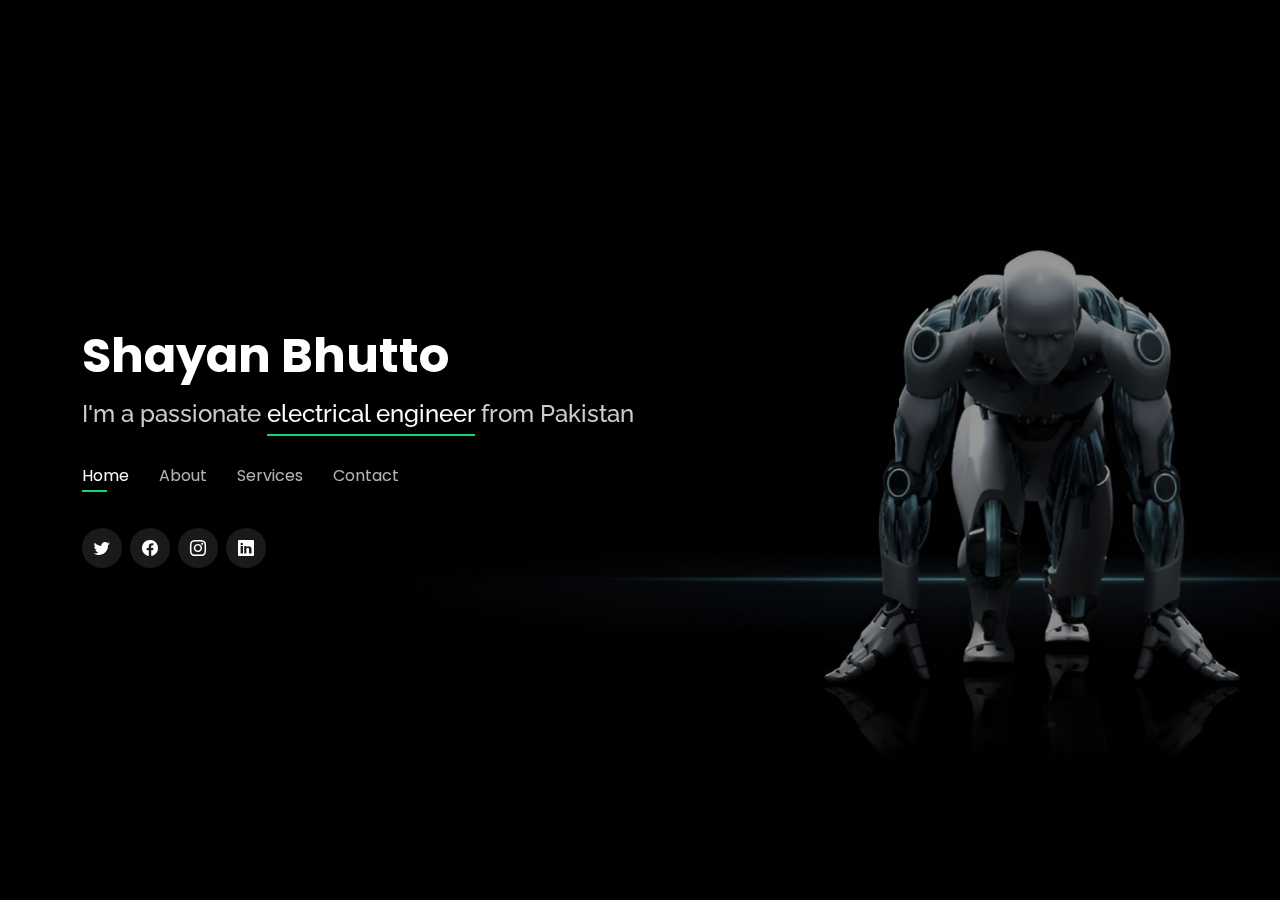
<file: index.html>
<!DOCTYPE html>
<html lang="en">

<head>
  <meta charset="utf-8">
  <meta content="width=device-width, initial-scale=1.0" name="viewport">

  <title>Shayan Bhutto</title>
  <meta content="" name="description">
  <meta content="" name="keywords">

  <!-- Favicons -->
  <link href="assets/img/logo.png" rel="icon">
  <link href="assets/img/logo.png" rel="apple-touch-icon">

  <!-- Google Fonts -->
  <link
    href="https://fonts.googleapis.com/css?family=Open+Sans:300,300i,400,400i,600,600i,700,700i|Raleway:300,300i,400,400i,500,500i,600,600i,700,700i|Poppins:300,300i,400,400i,500,500i,600,600i,700,700i"
    rel="stylesheet">

  <!-- Vendor CSS Files -->
  <link href="assets/vendor/bootstrap/css/bootstrap.min.css" rel="stylesheet">
  <link href="assets/vendor/bootstrap-icons/bootstrap-icons.css" rel="stylesheet">
  <link href="assets/vendor/boxicons/css/boxicons.min.css" rel="stylesheet">
  <link href="assets/vendor/glightbox/css/glightbox.min.css" rel="stylesheet">
  <link href="assets/vendor/remixicon/remixicon.css" rel="stylesheet">
  <link href="assets/vendor/swiper/swiper-bundle.min.css" rel="stylesheet">

  <!-- Template Main CSS File -->
  <link href="assets/css/style.css" rel="stylesheet">

  <!-- =======================================================
  * Template Name: Personal
  * Updated: Aug 30 2023 with Bootstrap v5.3.1
  * Template URL: https://bootstrapmade.com/personal-free-resume-bootstrap-template/
  * Author: BootstrapMade.com
  * License: https://bootstrapmade.com/license/
  ======================================================== -->
</head>

<body>

  <!-- ======= Header ======= -->
  <header id="header">
    <div class="container">

      <h1><a href="index.html">Shayan Bhutto</a></h1>
      <!-- Uncomment below if you prefer to use an image logo -->
      <!-- <a href="index.html" class="mr-auto"><img src="assets/img/logo.png" alt="" class="img-fluid"></a> -->
      <h2>I'm a passionate <span>electrical engineer</span> from Pakistan</h2>

      <nav id="navbar" class="navbar">
        <ul>
          <li><a class="nav-link active" href="#header">Home</a></li>
          <li><a class="nav-link" href="#about">About</a></li>
          <!--<li><a class="nav-link" href="#resume">Resume</a></li>-->
          <li><a class="nav-link" href="#services">Services</a></li>
          <!-- <li><a class="nav-link" href="#portfolio">Portfolio</a></li> -->
          <li><a class="nav-link" href="#contact">Contact</a></li>
        </ul>
        <i class="bi bi-list mobile-nav-toggle"></i>
      </nav><!-- .navbar -->

      <div class="social-links">
        <a href="https://twitter.com/Xarotin/" class="twitter"><i class="bi bi-twitter"></i></a>
        <a href="https://facebook.com/actualshayan/" class="facebook"><i class="bi bi-facebook"></i></a>
        <a href="https://instagram.com/Xarotin/" class="instagram"><i class="bi bi-instagram"></i></a>
        <a href="https://www.linkedin.com/in/muhammad-shayan-55972028a/" class="linkedin"><i
            class="bi bi-linkedin"></i></a>
      </div>

    </div>
  </header><!-- End Header -->

  <!-- ======= About Section ======= -->
  <section id="about" class="about">

    <!-- ======= About Me ======= -->
    <div class="about-me container">

      <div class="section-title">
        <h2>About</h2>
        <p>Learn more about me</p>
      </div>

      <div class="row">
        <div class="col-lg-4" data-aos="fade-right">
          <img src="assets/img/me2.jpeg" class="img-fluid" alt="">
        </div>
        <div class="col-lg-8 pt-4 pt-lg-0 content" data-aos="fade-left">
          <h3>Electrical Engineer &amp; Programming Enthusiast</h3>
          <p class="fst-italic">
            I'm a versatile professional who embodies two distinct personas – an Electrical Engineer and a Programming Enthusiast.
            This dual identity exemplifies my knack for analytical thinking and problem-solving as an engineer, coupled with my adeptness 
            at handling complex programming tasks and concepts. My journey as an Electrical Engineer showcases my logical prowess, while my passion 
            for programming signifies my ability to tackle intricate challenges with a unique blend of creativity and technical skill. These two
            facets combine to define my dynamic approach to problem-solving.
            </p>
          <div class="row">
            <div class="col-lg-6">
              <ul>
                <li><i class="bi bi-chevron-right"></i> <strong>Birth Name :</strong> <span>Muhammad Shayan</span>
                </li>
                <li><i class="bi bi-chevron-right"></i> <strong>Birthday:</strong> <span>19 February 2004 (XIX)</span>
                </li>
                <li><i class="bi bi-chevron-right"></i> <strong>Website:</strong> <span>shayanbhutto.me</span></li>
                <li><i class="bi bi-chevron-right"></i> <strong>Origin:</strong> <span>Pakistan</span></li>
                <li><i class="bi bi-chevron-right"></i> <strong>City:</strong> <span>Sukkur</span></li>
              </ul>
            </div>
            <div class="col-lg-6">
              <ul>
                <li><i class="bi bi-chevron-right"></i> <strong>Degree:</strong> <span>BE - Electrical (2025)</span>
                </li>
                <li><i class="bi bi-chevron-right"></i> <strong>Specialization:</strong> <span>Electronics</span></li>
                <li><i class="bi bi-chevron-right"></i> <strong>Email:</strong> <span>actualshayan@gmail.com</span></li>
                <li><i class="bi bi-chevron-right"></i> <strong>Freelance:</strong> <span>Available</span></li>
              </ul>
            </div>
          </div>
          <p>
            My story began on February 19, 2004, a date that marked the beginning of my life's adventure. Now, at the
            age of 19, I embrace each day with enthusiasm and curiosity. I proudly call Sukkur, Pakistan, my hometown, a
            place where tradition and modernity coexist harmoniously. As I pursue my Bachelor's in Electrical
            Engineering, set to graduate in 2025, and make myself available for freelance opportunities, I am eager to
            continue my journey of growth and self-expression.
          </p>
        </div>
      </div>

    </div><!-- End About Me -->

    <!-- ======= Counts ======= -->
    <div class="counts container">

      <div class="row">

        <div class="col-lg-3 col-md-6">
          <div class="count-box">
            <i class="bi bi-emoji-smile"></i>
            <span data-purecounter-start="0" data-purecounter-end="5" data-purecounter-duration="1"
              class="purecounter"></span>
            <p>Happy Clients</p>
          </div>
        </div>

        <div class="col-lg-3 col-md-6 mt-5 mt-md-0">
          <div class="count-box">
            <i class="bi bi-journal-richtext"></i>
            <span data-purecounter-start="0" data-purecounter-end="5" data-purecounter-duration="1"
              class="purecounter"></span>
            <p>Projects</p>
          </div>
        </div>

        <div class="col-lg-3 col-md-6 mt-5 mt-lg-0">
          <div class="count-box">
            <i class="bi bi-headset"></i>
            <span data-purecounter-start="0" data-purecounter-end="8" data-purecounter-duration="1"
              class="purecounter"></span>
            <p>Hours Of Support</p>
          </div>
        </div>

        

      </div>

    </div><!-- End Counts -->

    <!-- ======= Skills  ======= -->
    <div class="skills container">

      <div class="section-title">
        <h2>Skills</h2>
      </div>

      <div class="row skills-content">

        <div class="col-lg-6">

          <div class="progress">
            <span class="skill">Multisim <i class="val">80%</i></span>
            <div class="progress-bar-wrap">
              <div class="progress-bar" role="progressbar" aria-valuenow="80" aria-valuemin="0" aria-valuemax="100">
              </div>
            </div>
          </div>

          <div class="progress">
            <span class="skill">Python <i class="val">70%</i></span>
            <div class="progress-bar-wrap">
              <div class="progress-bar" role="progressbar" aria-valuenow="70" aria-valuemin="0" aria-valuemax="100">
              </div>
            </div>
          </div>

          <div class="progress">
            <span class="skill">Java <i class="val">65%</i></span>
            <div class="progress-bar-wrap">
              <div class="progress-bar" role="progressbar" aria-valuenow="65" aria-valuemin="0" aria-valuemax="100">
              </div>
            </div>
          </div>

        </div>

        <div class="col-lg-6">

          <div class="progress">
            <span class="skill">Photoshop <i class="val">80%</i></span>
            <div class="progress-bar-wrap">
              <div class="progress-bar" role="progressbar" aria-valuenow="80" aria-valuemin="0" aria-valuemax="100">
              </div>
            </div>
          </div>

          <div class="progress">
            <span class="skill">Embedded Systems<i class="val">90%</i></span>
            <div class="progress-bar-wrap">
              <div class="progress-bar" role="progressbar" aria-valuenow="90" aria-valuemin="0" aria-valuemax="100">
              </div>
            </div>
          </div>

          <div class="progress">
            <span class="skill">MATLAB <i class="val">55%</i></span>
            <div class="progress-bar-wrap">
              <div class="progress-bar" role="progressbar" aria-valuenow="55" aria-valuemin="0" aria-valuemax="100">
              </div>
            </div>
          </div>

        </div>

      </div>

    </div><!-- End Skills -->

    <!-- ======= Interests ======= -->
    <div class="interests container">

      <div class="section-title">
        <h2>Interests</h2>
      </div>
      
      <div class="row">
        <div class="col-lg-3 col-md-4">
          <div class="icon-box">
            <i class="ri-base-station-line" style="color: #ffbb2c;"></i>
            <h3>Technology</h3>
          </div>
        </div>
        <div class="col-lg-3 col-md-4 mt-4 mt-md-0">
          <div class="icon-box">
            <i class="ri-bar-chart-box-line" style="color: #5578ff;"></i>
            <h3>Programming</h3>
          </div>
        </div>
        <div class="col-lg-3 col-md-4 mt-4 mt-md-0">
          <div class="icon-box">
            <i class="ri-calendar-todo-line" style="color: #e80368;"></i>
            <h3>Song-writing</h3>
          </div>
        </div>
        <div class="col-lg-3 col-md-4 mt-4 mt-lg-0">
          <div class="icon-box">
            <i class="ri-paint-brush-line" style="color: #e361ff;"></i>
            <h3>Photoshop</h3>
          </div>
        </div>
        <div class="col-lg-3 col-md-4 mt-4">
          <div class="icon-box">
            <i class="ri-database-2-line" style="color: #47aeff;"></i>
            <h3>Reverse Engineering</h3>
          </div>
        </div>
        <div class="col-lg-3 col-md-4 mt-4">
          <div class="icon-box">
            <i class="ri-gradienter-line" style="color: #ffa76e;"></i>
            <h3>Freelancing</h3>
          </div>
        </div>
        <div class="col-lg-3 col-md-4 mt-4">
          <div class="icon-box">
            <i class="ri-file-list-3-line" style="color: #11dbcf;"></i>
            <h3>Writing</h3>
          </div>
        </div>
        <div class="col-lg-3 col-md-4 mt-4">
          <div class="icon-box">
            <i class="ri-price-tag-2-line" style="color: #4233ff;"></i>
            <h3>Fashion</h3>
          </div>
        </div>
        <!-- <div class="col-lg-3 col-md-4 mt-4">
          <div class="icon-box">
            <i class="ri-anchor-line" style="color: #b2904f;"></i>
            <h3>Dirada Pack</h3>
          </div>
        </div>
        <div class="col-lg-3 col-md-4 mt-4">
          <div class="icon-box">
            <i class="ri-disc-line" style="color: #b20969;"></i>
            <h3>Moton Ideal</h3>
          </div>
        </div>
        <div class="col-lg-3 col-md-4 mt-4">
          <div class="icon-box">
            <i class="ri-store-line" style="color: #ff5828;"></i>
            <h3>Verdo Park</h3>
          </div>
        </div>
        <div class="col-lg-3 col-md-4 mt-4">
          <div class="icon-box">
            <i class="ri-fingerprint-line" style="color: #29cc61;"></i>
            <h3>Flavor Nivelanda</h3>
          </div>
        </div>
      </div> -->

    </div><!-- End Interests -->

    <!-- ======= Testimonials ======= -->
    <!-- <div class="testimonials container">

      <div class="section-title">
        <h2>Testimonials</h2>
      </div> -->

      <!-- <div class="testimonials-slider swiper" data-aos="fade-up" data-aos-delay="100">
        <div class="swiper-wrapper">

          <div class="swiper-slide">
            <div class="testimonial-item">
              <p>
                <i class="bx bxs-quote-alt-left quote-icon-left"></i>
                Proin iaculis purus consequat sem cure digni ssim donec porttitora entum suscipit rhoncus. Accusantium
                quam, ultricies eget id, aliquam eget nibh et. Maecen aliquam, risus at semper.
                <i class="bx bxs-quote-alt-right quote-icon-right"></i>
              </p>
              <img src="assets/img/testimonials/testimonials-1.jpg" class="testimonial-img" alt="">
              <h3>Saul Goodman</h3>
              <h4>Ceo &amp; Founder</h4>
            </div>
          </div>
          End testimonial item -->

          <!-- <div class="swiper-slide">
            <div class="testimonial-item">
              <p>
                <i class="bx bxs-quote-alt-left quote-icon-left"></i>
                Export tempor illum tamen malis malis eram quae irure esse labore quem cillum quid cillum eram malis
                quorum velit fore eram velit sunt aliqua noster fugiat irure amet legam anim culpa.
                <i class="bx bxs-quote-alt-right quote-icon-right"></i>
              </p>
              <img src="assets/img/testimonials/testimonials-2.jpg" class="testimonial-img" alt="">
              <h3>Sara Wilsson</h3>
              <h4>Designer</h4>
            </div>
          </div> -->
          <!-- End testimonial item -->

          <!-- <div class="swiper-slide">
            <div class="testimonial-item">
              <p>
                <i class="bx bxs-quote-alt-left quote-icon-left"></i>
                Enim nisi quem export duis labore cillum quae magna enim sint quorum nulla quem veniam duis minim tempor
                labore quem eram duis noster aute amet eram fore quis sint minim.
                <i class="bx bxs-quote-alt-right quote-icon-right"></i>
              </p>
              <img src="assets/img/testimonials/testimonials-3.jpg" class="testimonial-img" alt="">
              <h3>Jena Karlis</h3>
              <h4>Store Owner</h4>
            </div>
          </div> -->
          <!-- End testimonial item -->

          <!-- <div class="swiper-slide">
            <div class="testimonial-item">
              <p>
                <i class="bx bxs-quote-alt-left quote-icon-left"></i>
                Fugiat enim eram quae cillum dolore dolor amet nulla culpa multos export minim fugiat minim velit minim
                dolor enim duis veniam ipsum anim magna sunt elit fore quem dolore labore illum veniam.
                <i class="bx bxs-quote-alt-right quote-icon-right"></i>
              </p>
              <img src="assets/img/testimonials/testimonials-4.jpg" class="testimonial-img" alt="">
              <h3>Matt Brandon</h3>
              <h4>Freelancer</h4>
            </div>
          </div> -->
          <!-- End testimonial item -->

          <!-- <div class="swiper-slide">
            <div class="testimonial-item">
              <p>
                <i class="bx bxs-quote-alt-left quote-icon-left"></i>
                Quis quorum aliqua sint quem legam fore sunt eram irure aliqua veniam tempor noster veniam enim culpa
                labore duis sunt culpa nulla illum cillum fugiat legam esse veniam culpa fore nisi cillum quid.
                <i class="bx bxs-quote-alt-right quote-icon-right"></i>
              </p>
              <img src="assets/img/testimonials/testimonials-5.jpg" class="testimonial-img" alt="">
              <h3>John Larson</h3>
              <h4>Entrepreneur</h4>
            </div>
          </div> -->
          <!-- End testimonial item -->
<!-- 
        </div>
        <div class="swiper-pagination"></div>
      </div>

      <div class="owl-carousel testimonials-carousel">

      </div>

    </div>End Testimonials  -->

  </section><!-- End About Section -->

  <!-- ======= Resume Section ======= -->
  <section id="resume" class="resume">
    <div class="container">

      <div class="section-title">
        <h2>Resume</h2>
        <p>Check My Resume</p>
      </div>

      <div class="row">
        <div class="col-lg-6">
          <h3 class="resume-title">Summary</h3>
          <div class="resume-item pb-0">
            <h4>Muhammad Shayan</h4>
            <p><em>As a motivated third-year Electrical Engineering student with a focus on electronics, 
              I bring a passion for innovative solutions and a strong foundation in theoretical concepts. 
              Eager to apply classroom knowledge to real-world challenges, I am developing skills in Embedded 
              Systems and Programming. Committed to contributing fresh perspectives and dedication to excellence 
              as I grow in the field.</em>
            </p>
            <p>
            <ul>
              <li>H109 NP, Sukkur, Sindh</li>
              <li>+92 349 2628909</li>
              <li>actualshayan@gmail.com</li>
            </ul>
            </p>
          </div>

          <h3 class="resume-title">Education</h3>
          <!-- <div class="resume-item">
            <h4>Master of Fine Arts &amp; Graphic Design</h4>
            <h5>2015 - 2016</h5>
            <p><em>Rochester Institute of Technology, Rochester, NY</em></p>
            <p>Qui deserunt veniam. Et sed aliquam labore tempore sed quisquam iusto autem sit. Ea vero voluptatum qui
              ut dignissimos deleniti nerada porti sand markend</p>
          </div> -->
          <div class="resume-item">
            <h4>Bachelor of Electrical Engineering</h4>
            <h5>2021 - 2025</h5>
            <p><em>Sukkur Institute of Business Administration</em></p>
            <p>Currently pursuing a Bachelor's degree in Electrical Engineering at the Institute of Business Administration, Sukkur. 
              Expected to graduate in 2025. Actively engaging in coursework with a focus on electronics, developing a strong theoretical
               foundation and practical skills. Eager to contribute to the field through innovative solutions and a commitment to 
               excellence.
            </p>
          </div>
        </div>
        <div class="col-lg-6">
          <h3 class="resume-title">Professional Experience</h3>
          <div class="resume-item">
            <h4>Senior graphic design specialist</h4>
            <h5>2019 - Present</h5>
            <p><em>Experion, New York, NY </em></p>
            <p>
            <ul>
              <li>Lead in the design, development, and implementation of the graphic, layout, and production
                communication materials</li>
              <li>Delegate tasks to the 7 members of the design team and provide counsel on all aspects of the project.
              </li>
              <li>Supervise the assessment of all graphic materials in order to ensure quality and accuracy of the
                design</li>
              <li>Oversee the efficient use of production project budgets ranging from $2,000 - $25,000</li>
            </ul>
            </p>
          </div>
          <div class="resume-item">
            <h4>Graphic design specialist</h4>
            <h5>2017 - 2018</h5>
            <p><em>Stepping Stone Advertising, New York, NY</em></p>
            <p>
            <ul>
              <li>Developed numerous marketing programs (logos, brochures,infographics, presentations, and
                advertisements).</li>
              <li>Managed up to 5 projects or tasks at a given time while under pressure</li>
              <li>Recommended and consulted with clients on the most appropriate graphic design</li>
              <li>Created 4+ design presentations and proposals a month for clients and account managers</li>
            </ul>
            </p>
          </div>
        </div>
      </div>

    </div>
  </section><!-- End Resume Section -->

  <!-- ======= Services Section ======= -->
  <section id="services" class="services">
    <div class="container">

      <div class="section-title">
        <h2>Services</h2>
        <p>My Services</p>
      </div>

      <div class="row">
        <div class="col-lg-4 col-md-6 d-flex align-items-stretch">
          <div class="icon-box">
            <div class="icon"><i class="bx bxl-dribbble"></i></div>
            <h4><a>Circuit Simulation</a></h4>
            <p>We tackle complex projects with precision, delivering tailored solutions for your electronics and digital
              system needs</p>
          </div>
        </div>

        <div class="col-lg-4 col-md-6 d-flex align-items-stretch mt-4 mt-md-0">
          <div class="icon-box">
            <div class="icon"><i class="bx bx-file"></i></div>
            <h4><a>Wordsmith Services</a></h4>
            <p>Transforming ideas into eloquent prose that leaves a lasting impression</p>
          </div>
        </div>

        <div class="col-lg-4 col-md-6 d-flex align-items-stretch mt-4 mt-lg-0">
          <div class="icon-box">
            <div class="icon"><i class="bx bx-tachometer"></i></div>
            <h4><a>Professional Image Editing Services</a></h4>
            <p>Enhance product listings and visuals with expert photo editing solutions</p>
          </div>
        </div>

        <div class="col-lg-4 col-md-6 d-flex align-items-stretch mt-4">
          <div class="icon-box">
            <div class="icon"><i class="bx bx-world"></i></div>
            <h4><a>Programming Expertise</a></h4>
            <p>Proficient in Python, Java, and MATLAB for versatile software solutions</p>
          </div>
        </div>

        <!-- <div class="col-lg-4 col-md-6 d-flex align-items-stretch mt-4">
          <div class="icon-box">
            <div class="icon"><i class="bx bx-slideshow"></i></div>
            <h4><a href="">Dele cardo</a></h4>
            <p>Quis consequatur saepe eligendi voluptatem consequatur dolor consequuntur</p>
          </div>
        </div>

        <div class="col-lg-4 col-md-6 d-flex align-items-stretch mt-4">
          <div class="icon-box">
            <div class="icon"><i class="bx bx-arch"></i></div>
            <h4><a href="">Divera don</a></h4>
            <p>Modi nostrum vel laborum. Porro fugit error sit minus sapiente sit aspernatur</p>
          </div>
        </div> -->

      </div>

    </div>
  </section><!-- End Services Section -->

  <!-- ======= Portfolio Section ======= -->
  <!-- <section id="portfolio" class="portfolio">
    <div class="container">

      <div class="section-title">
        <h2>Portfolio</h2>
        <p>My Works</p>
      </div>

      <div class="row">
        <div class="col-lg-12 d-flex justify-content-center">
          <ul id="portfolio-flters">
            <li data-filter="*" class="filter-active">All</li>
            <li data-filter=".filter-app">App</li>
            <li data-filter=".filter-card">Card</li>
            <li data-filter=".filter-web">Web</li>
          </ul>
        </div>
      </div>

      <div class="row portfolio-container">

        <div class="col-lg-4 col-md-6 portfolio-item filter-app">
          <div class="portfolio-wrap">
            <img src="assets/img/portfolio/portfolio-1.jpg" class="img-fluid" alt="">
            <div class="portfolio-info">
              <h4>App 1</h4>
              <p>App</p>
              <div class="portfolio-links">
                <a href="assets/img/portfolio/portfolio-1.jpg" data-gallery="portfolioGallery"
                  class="portfolio-lightbox" title="App 1"><i class="bx bx-plus"></i></a>
                <a href="portfolio-details.html" data-gallery="portfolioDetailsGallery" data-glightbox="type: external"
                  class="portfolio-details-lightbox" title="Portfolio Details"><i class="bx bx-link"></i></a>
              </div>
            </div>
          </div>
        </div>

        <div class="col-lg-4 col-md-6 portfolio-item filter-web">
          <div class="portfolio-wrap">
            <img src="assets/img/portfolio/portfolio-2.jpg" class="img-fluid" alt="">
            <div class="portfolio-info">
              <h4>Web 3</h4>
              <p>Web</p>
              <div class="portfolio-links">
                <a href="assets/img/portfolio/portfolio-2.jpg" data-gallery="portfolioGallery"
                  class="portfolio-lightbox" title="Web 3"><i class="bx bx-plus"></i></a>
                <a href="portfolio-details.html" data-gallery="portfolioDetailsGallery" data-glightbox="type: external"
                  class="portfolio-details-lightbox" title="Portfolio Details"><i class="bx bx-link"></i></a>
              </div>
            </div>
          </div>
        </div>

        <div class="col-lg-4 col-md-6 portfolio-item filter-app">
          <div class="portfolio-wrap">
            <img src="assets/img/portfolio/portfolio-3.jpg" class="img-fluid" alt="">
            <div class="portfolio-info">
              <h4>App 2</h4>
              <p>App</p>
              <div class="portfolio-links">
                <a href="assets/img/portfolio/portfolio-3.jpg" data-gallery="portfolioGallery"
                  class="portfolio-lightbox" title="App 2"><i class="bx bx-plus"></i></a>
                <a href="portfolio-details.html" data-gallery="portfolioDetailsGallery" data-glightbox="type: external"
                  class="portfolio-details-lightbox" title="Portfolio Details"><i class="bx bx-link"></i></a>
              </div>
            </div>
          </div>
        </div>

        <div class="col-lg-4 col-md-6 portfolio-item filter-card">
          <div class="portfolio-wrap">
            <img src="assets/img/portfolio/portfolio-4.jpg" class="img-fluid" alt="">
            <div class="portfolio-info">
              <h4>Card 2</h4>
              <p>Card</p>
              <div class="portfolio-links">
                <a href="assets/img/portfolio/portfolio-4.jpg" data-gallery="portfolioGallery"
                  class="portfolio-lightbox" title="Card 2"><i class="bx bx-plus"></i></a>
                <a href="portfolio-details.html" data-gallery="portfolioDetailsGallery" data-glightbox="type: external"
                  class="portfolio-details-lightbox" title="Portfolio Details"><i class="bx bx-link"></i></a>
              </div>
            </div>
          </div>
        </div>

        <div class="col-lg-4 col-md-6 portfolio-item filter-web">
          <div class="portfolio-wrap">
            <img src="assets/img/portfolio/portfolio-5.jpg" class="img-fluid" alt="">
            <div class="portfolio-info">
              <h4>Web 2</h4>
              <p>Web</p>
              <div class="portfolio-links">
                <a href="assets/img/portfolio/portfolio-5.jpg" data-gallery="portfolioGallery"
                  class="portfolio-lightbox" title="Web 2"><i class="bx bx-plus"></i></a>
                <a href="portfolio-details.html" data-gallery="portfolioDetailsGallery" data-glightbox="type: external"
                  class="portfolio-details-lightbox" title="Portfolio Details"><i class="bx bx-link"></i></a>
              </div>
            </div>
          </div>
        </div>

        <div class="col-lg-4 col-md-6 portfolio-item filter-app">
          <div class="portfolio-wrap">
            <img src="assets/img/portfolio/portfolio-6.jpg" class="img-fluid" alt="">
            <div class="portfolio-info">
              <h4>App 3</h4>
              <p>App</p>
              <div class="portfolio-links">
                <a href="assets/img/portfolio/portfolio-6.jpg" data-gallery="portfolioGallery"
                  class="portfolio-lightbox" title="App 3"><i class="bx bx-plus"></i></a>
                <a href="portfolio-details.html" data-gallery="portfolioDetailsGallery" data-glightbox="type: external"
                  class="portfolio-details-lightbox" title="Portfolio Details"><i class="bx bx-link"></i></a>
              </div>
            </div>
          </div>
        </div>

        <div class="col-lg-4 col-md-6 portfolio-item filter-card">
          <div class="portfolio-wrap">
            <img src="assets/img/portfolio/portfolio-7.jpg" class="img-fluid" alt="">
            <div class="portfolio-info">
              <h4>Card 1</h4>
              <p>Card</p>
              <div class="portfolio-links">
                <a href="assets/img/portfolio/portfolio-7.jpg" data-gallery="portfolioGallery"
                  class="portfolio-lightbox" title="Card 1"><i class="bx bx-plus"></i></a>
                <a href="portfolio-details.html" data-gallery="portfolioDetailsGallery" data-glightbox="type: external"
                  class="portfolio-details-lightbox" title="Portfolio Details"><i class="bx bx-link"></i></a>
              </div>
            </div>
          </div>
        </div>

        <div class="col-lg-4 col-md-6 portfolio-item filter-card">
          <div class="portfolio-wrap">
            <img src="assets/img/portfolio/portfolio-8.jpg" class="img-fluid" alt="">
            <div class="portfolio-info">
              <h4>Card 3</h4>
              <p>Card</p>
              <div class="portfolio-links">
                <a href="assets/img/portfolio/portfolio-8.jpg" data-gallery="portfolioGallery"
                  class="portfolio-lightbox" title="Card 3"><i class="bx bx-plus"></i></a>
                <a href="portfolio-details.html" data-gallery="portfolioDetailsGallery" data-glightbox="type: external"
                  class="portfolio-details-lightbox" title="Portfolio Details"><i class="bx bx-link"></i></a>
              </div>
            </div>
          </div>
        </div>

        <div class="col-lg-4 col-md-6 portfolio-item filter-web">
          <div class="portfolio-wrap">
            <img src="assets/img/portfolio/portfolio-9.jpg" class="img-fluid" alt="">
            <div class="portfolio-info">
              <h4>Web 3</h4>
              <p>Web</p>
              <div class="portfolio-links">
                <a href="assets/img/portfolio/portfolio-9.jpg" data-gallery="portfolioGallery"
                  class="portfolio-lightbox" title="Web 3"><i class="bx bx-plus"></i></a>
                <a href="portfolio-details.html" data-gallery="portfolioDetailsGallery" data-glightbox="type: external"
                  class="portfolio-details-lightbox" title="Portfolio Details"><i class="bx bx-link"></i></a>
              </div>
            </div>
          </div>
        </div>

      </div>

    </div> -->
  <!-- </section> -->
  <!-- End Portfolio Section -->

  <!-- ======= Contact Section ======= -->
  <section id="contact" class="contact">
    <div class="container">

      <div class="section-title">
        <h2>Contact</h2>
        <p>Contact Me</p>
      </div>

      <div class="row mt-2">

        <div class="col-md-6 d-flex align-items-stretch">
          <div class="info-box">
            <i class="bx bx-map"></i>
            <h3>My Address</h3>
            <p>H109 NP, Sukkur, Sindh</p>
          </div>
        </div>

        <div class="col-md-6 mt-4 mt-md-0 d-flex align-items-stretch">
          <div class="info-box">
            <i class="bx bx-share-alt"></i>
            <h3>Social Profiles</h3>
            <div class="social-links">
              <a href="https://twitter.com/Xarotin/" class="twitter"><i class="bi bi-twitter"></i></a>
              <a href="https://web.facebook.com/actualshayan/?_rdc=1&_rdr" class="facebook"><i
                  class="bi bi-facebook"></i></a>
              <a href="https://www.instagram.com/Xarotin/" class="instagram"><i class="bi bi-instagram"></i></a>
              <a href="https://join.skype.com/invite/sOPb4kKyXdWc" class="google-plus"><i class="bi bi-skype"></i></a>
              <a href="https://www.linkedin.com/in/muhammad-shayan-55972028a/" class="linkedin"><i
                  class="bi bi-linkedin"></i></a>
            </div>
          </div>
        </div>

        <div class="col-md-6 mt-4 d-flex align-items-stretch">
          <div class="info-box">
            <i class="bx bx-envelope"></i>
            <h3>Email Me</h3>
            <p>actualshayan@gmail.com</p>
          </div>
        </div>
        <!-- <div class="col-md-6 mt-4 d-flex align-items-stretch">
          <div class="info-box">
            <i class="bx bx-phone-call"></i>
            <h3>Call Me</h3>
            <p>+92 349 2628 909</p>
          </div>
        </div> -->
      </div>
    </div>
  </section><!-- End Contact Section -->

  <!-- <div class="credits"> -->
  <!-- All the links in the footer should remain intact. -->
  <!-- You can delete the links only if you purchased the pro version. -->
  <!-- Licensing information: https://bootstrapmade.com/license/ -->
  <!-- Purchase the pro version with working PHP/AJAX contact form: https://bootstrapmade.com/personal-free-resume-bootstrap-template/
    Designed by <a href="https://bootstrapmade.com/">BootstrapMade</a> -->
  <!-- </div> -->

  <!-- Vendor JS Files -->
  <script src="assets/vendor/purecounter/purecounter_vanilla.js"></script>
  <script src="assets/vendor/bootstrap/js/bootstrap.bundle.min.js"></script>
  <script src="assets/vendor/glightbox/js/glightbox.min.js"></script>
  <script src="assets/vendor/isotope-layout/isotope.pkgd.min.js"></script>
  <script src="assets/vendor/swiper/swiper-bundle.min.js"></script>
  <script src="assets/vendor/waypoints/noframework.waypoints.js"></script>
  <script src="assets/vendor/php-email-form/validate.js"></script>

  <!-- Template Main JS File -->
  <script src="assets/js/main.js"></script>
<script async src="https://pagead2.googlesyndication.com/pagead/js/adsbygoogle.js?client=ca-pub-7400026486135544"
     crossorigin="anonymous"></script>
</body>

</html>
</file>
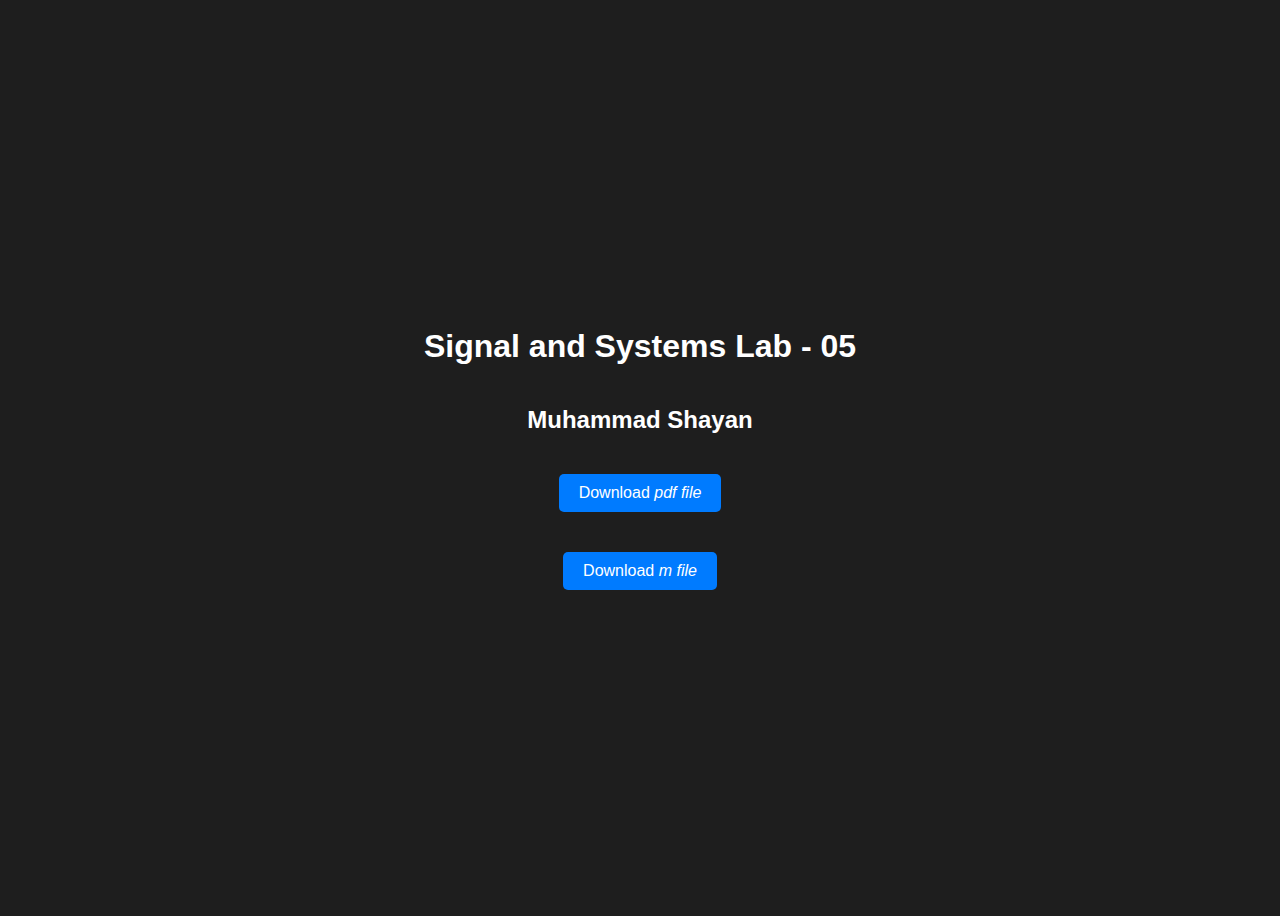
<file: ES-L05.html>
<!DOCTYPE html>
<html>
<head>
    <meta charset="UTF-8">
    <meta name="viewport" content="width=device-width, initial-scale=1.0">
    <title>Download PDF</title>
    <style>
        body {
            font-family: Arial, sans-serif;
            background-color: #1e1e1e; /* Dark background color */
            color: #fff; /* Text color */
            display: flex;
            flex-direction: column;
            justify-content: center;
            align-items: center;
            height: 100vh; /* 100% viewport height for full-page display */
        }

        h1 {
            color: #fff; /* Header text color */
        }

        a {
            display: inline-block;
            padding: 10px 20px;
            margin: 20px;
            background-color: #007bff; /* Blue button background color */
            color: #fff; /* Button text color */
            text-decoration: none;
            border-radius: 5px;
            transition: background-color 0.3s ease;
        }

        a:hover {
            background-color: #0056b3; /* Darker blue on hover */
        }
    </style>
</head>
<body>
    <h1>Signal and Systems Lab - 05 </h1>
    <h2>Muhammad Shayan</h2>
    <a href="SS-L05 (Shayan).pdf" download="SS-L05 (Shayan).pdf">Download <i>pdf file</i></a>
    <a href="Lab5_advancedMarksheet.m" download="advancedMarksheet.m">Download <i>m file</i></a>
</body>
</html>
</file>
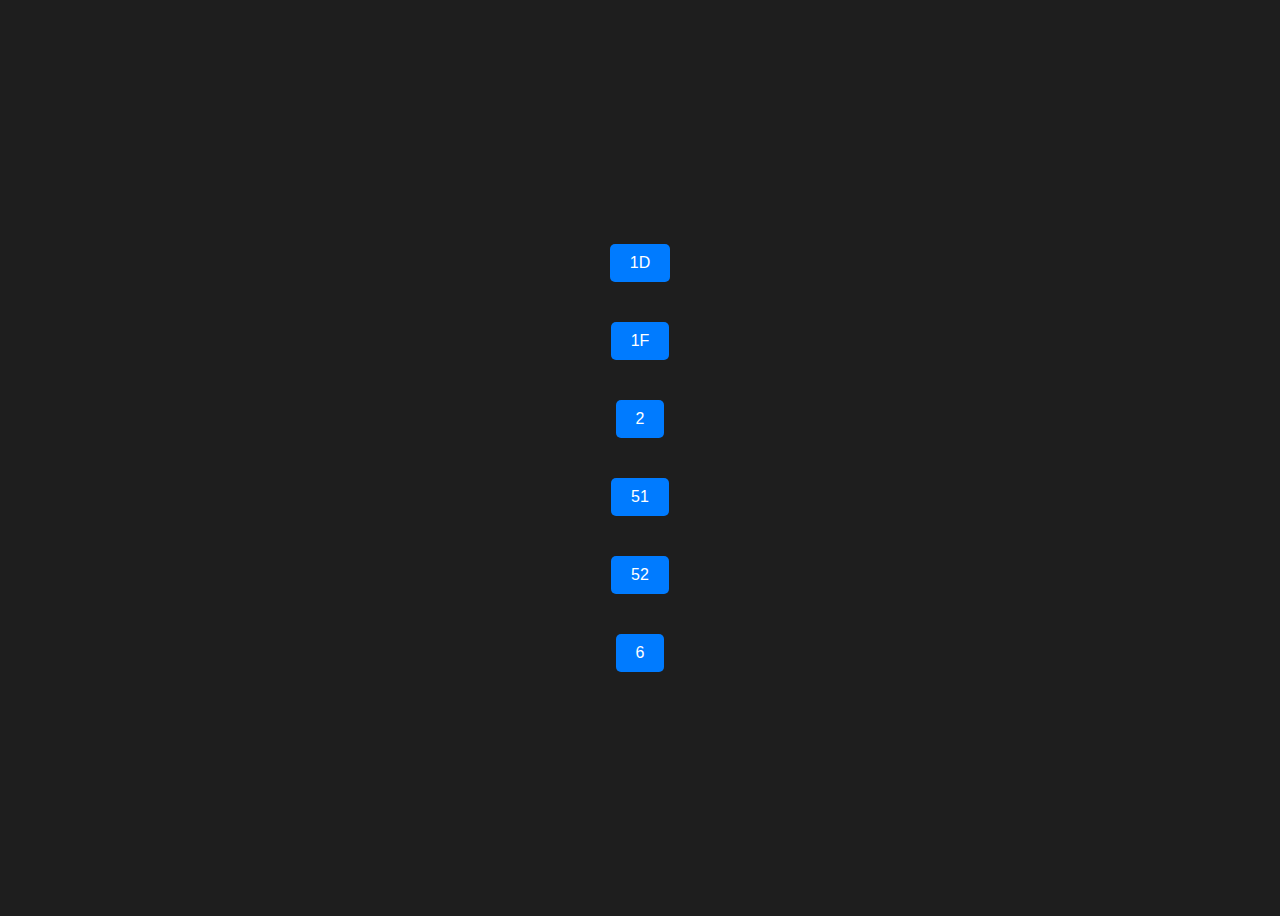
<file: L.html>
<!DOCTYPE html>
<html>
<head>
    <meta charset="UTF-8">
    <meta name="viewport" content="width=device-width, initial-scale=1.0">
    <title>TEST</title>
    <style>
        body {
            font-family: Arial, sans-serif;
            background-color: #1e1e1e; /* Dark background color */
            color: #fff; /* Text color */
            display: flex;
            flex-direction: column;
            justify-content: center;
            align-items: center;
            height: 100vh; /* 100% viewport height for full-page display */
        }

        h1 {
            color: #fff; /* Header text color */
        }

        a {
            display: inline-block;
            padding: 10px 20px;
            margin: 20px;
            background-color: #007bff; /* Blue button background color */
            color: #fff; /* Button text color */
            text-decoration: none;
            border-radius: 5px;
            transition: background-color 0.3s ease;
        }

        a:hover {
            background-color: #0056b3; /* Darker blue on hover */
        }
    </style>
</head>
<body>
    <a href="1D.txt">1D</a>
    <a href="1F.txt">1F</a>
    <a href="L2.txt">2</a>
    <a href="51.txt">51</a>
    <a href="52.txt">52</a>
    <a href="L6.txt">6</a>
</body>
</html>
</file>
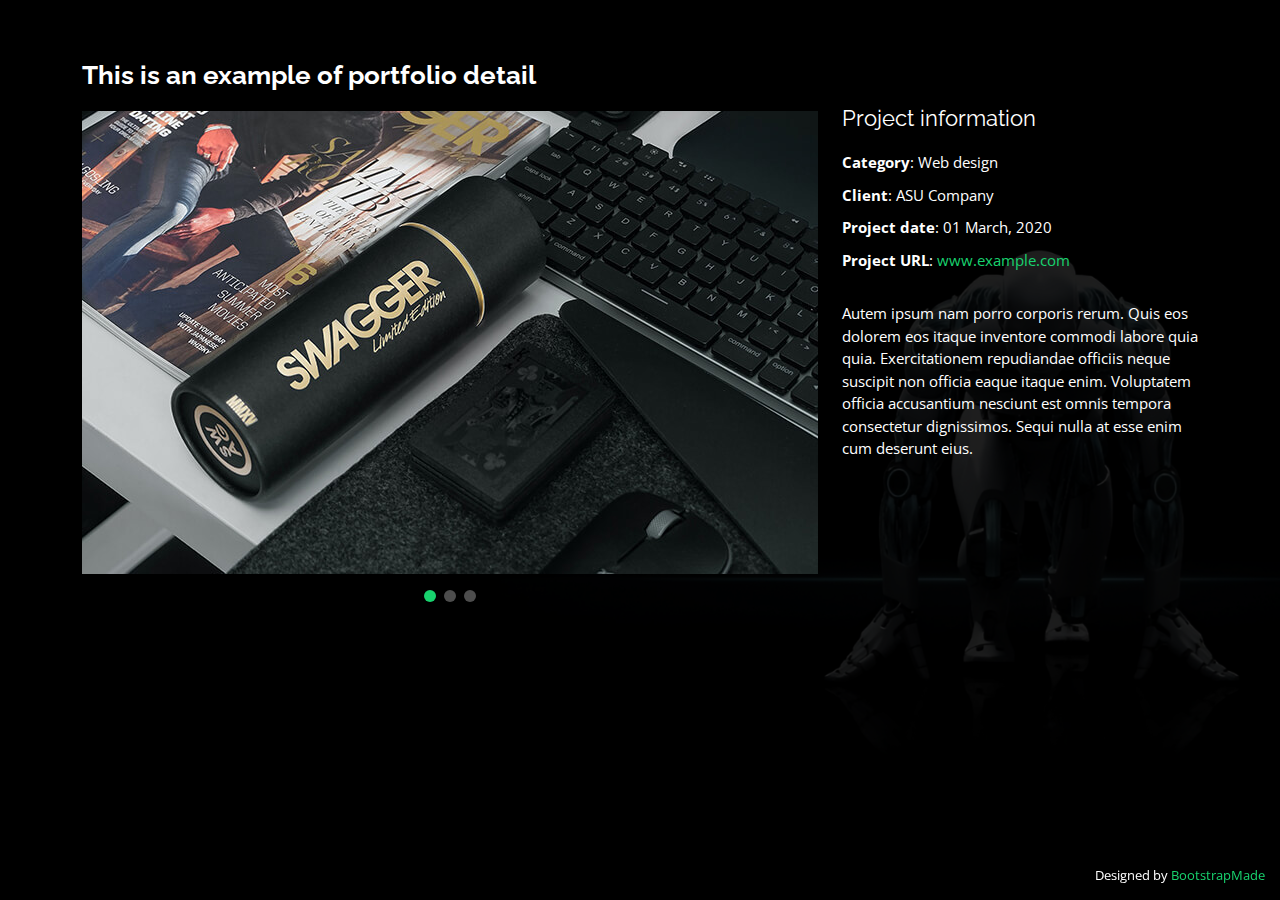
<file: portfolio-details.html>
<!DOCTYPE html>
<html lang="en">

<head>
  <meta charset="utf-8">
  <meta content="width=device-width, initial-scale=1.0" name="viewport">

  <title>Portfolio Details - Personal Bootstrap Template</title>
  <meta content="" name="description">
  <meta content="" name="keywords">

  <!-- Favicons -->
  <link href="assets/img/logo.png" rel="icon">
  <link href="assets/img/logo.png" rel="apple-touch-icon">

  <!-- Google Fonts -->
  <link href="https://fonts.googleapis.com/css?family=Open+Sans:300,300i,400,400i,600,600i,700,700i|Raleway:300,300i,400,400i,500,500i,600,600i,700,700i|Poppins:300,300i,400,400i,500,500i,600,600i,700,700i" rel="stylesheet">

  <!-- Vendor CSS Files -->
  <link href="assets/vendor/bootstrap/css/bootstrap.min.css" rel="stylesheet">
  <link href="assets/vendor/bootstrap-icons/bootstrap-icons.css" rel="stylesheet">
  <link href="assets/vendor/boxicons/css/boxicons.min.css" rel="stylesheet">
  <link href="assets/vendor/glightbox/css/glightbox.min.css" rel="stylesheet">
  <link href="assets/vendor/remixicon/remixicon.css" rel="stylesheet">
  <link href="assets/vendor/swiper/swiper-bundle.min.css" rel="stylesheet">

  <!-- Template Main CSS File -->
  <link href="assets/css/style.css" rel="stylesheet">

  <!-- =======================================================
  * Template Name: Personal
  * Updated: Aug 30 2023 with Bootstrap v5.3.1
  * Template URL: https://bootstrapmade.com/personal-free-resume-bootstrap-template/
  * Author: BootstrapMade.com
  * License: https://bootstrapmade.com/license/
  ======================================================== -->
</head>

<body>

  <main id="main">

    <!-- ======= Portfolio Details ======= -->
    <div id="portfolio-details" class="portfolio-details">
      <div class="container">

        <div class="row">

          <div class="col-lg-8">
            <h2 class="portfolio-title">This is an example of portfolio detail</h2>

            <div class="portfolio-details-slider swiper">
              <div class="swiper-wrapper align-items-center">

                <div class="swiper-slide">
                  <img src="assets/img/portfolio/portfolio-details-1.jpg" alt="">
                </div>

                <div class="swiper-slide">
                  <img src="assets/img/portfolio/portfolio-details-2.jpg" alt="">
                </div>

                <div class="swiper-slide">
                  <img src="assets/img/portfolio/portfolio-details-3.jpg" alt="">
                </div>

              </div>
              <div class="swiper-pagination"></div>
            </div>

          </div>

          <div class="col-lg-4 portfolio-info">
            <h3>Project information</h3>
            <ul>
              <li><strong>Category</strong>: Web design</li>
              <li><strong>Client</strong>: ASU Company</li>
              <li><strong>Project date</strong>: 01 March, 2020</li>
              <li><strong>Project URL</strong>: <a href="#">www.example.com</a></li>
            </ul>

            <p>
              Autem ipsum nam porro corporis rerum. Quis eos dolorem eos itaque inventore commodi labore quia quia. Exercitationem repudiandae officiis neque suscipit non officia eaque itaque enim. Voluptatem officia accusantium nesciunt est omnis tempora consectetur dignissimos. Sequi nulla at esse enim cum deserunt eius.
            </p>
          </div>

        </div>

      </div>
    </div><!-- End Portfolio Details -->

  </main><!-- End #main -->

  <div class="credits">
    <!-- All the links in the footer should remain intact. -->
    <!-- You can delete the links only if you purchased the pro version. -->
    <!-- Licensing information: https://bootstrapmade.com/license/ -->
    <!-- Purchase the pro version with working PHP/AJAX contact form: https://bootstrapmade.com/personal-free-resume-bootstrap-template/ -->
    Designed by <a href="https://bootstrapmade.com/">BootstrapMade</a>
  </div>

  <!-- Vendor JS Files -->
  <script src="assets/vendor/purecounter/purecounter_vanilla.js"></script>
  <script src="assets/vendor/bootstrap/js/bootstrap.bundle.min.js"></script>
  <script src="assets/vendor/glightbox/js/glightbox.min.js"></script>
  <script src="assets/vendor/isotope-layout/isotope.pkgd.min.js"></script>
  <script src="assets/vendor/swiper/swiper-bundle.min.js"></script>
  <script src="assets/vendor/waypoints/noframework.waypoints.js"></script>
  <script src="assets/vendor/php-email-form/validate.js"></script>

  <!-- Template Main JS File -->
  <script src="assets/js/main.js"></script>

</body>

</html>
</file>
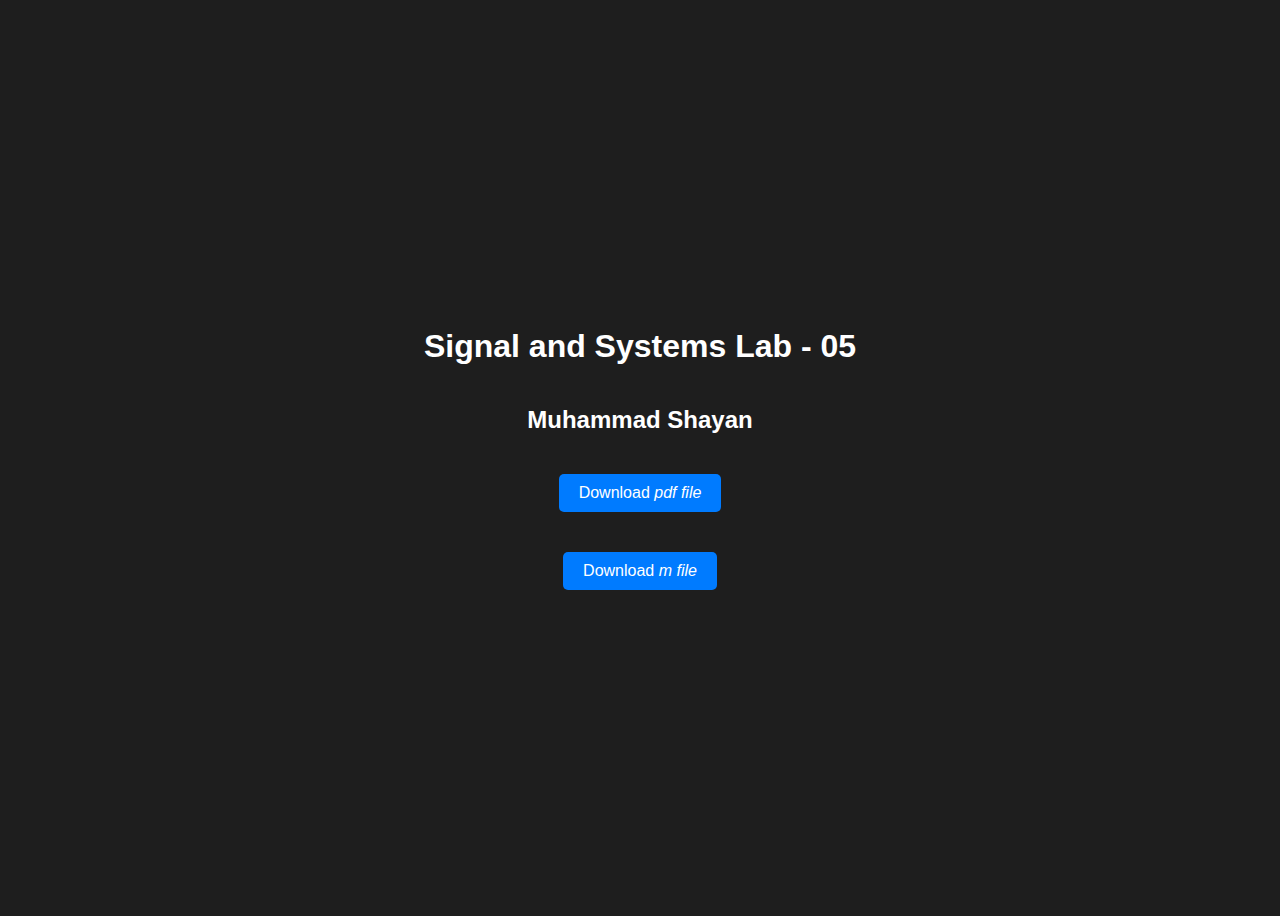
<file: SS-L05.html>
<!DOCTYPE html>
<html>
<head>
    <meta charset="UTF-8">
    <meta name="viewport" content="width=device-width, initial-scale=1.0">
    <title>SS Lab 05</title>
    <style>
        body {
            font-family: Arial, sans-serif;
            background-color: #1e1e1e; /* Dark background color */
            color: #fff; /* Text color */
            display: flex;
            flex-direction: column;
            justify-content: center;
            align-items: center;
            height: 100vh; /* 100% viewport height for full-page display */
        }

        h1 {
            color: #fff; /* Header text color */
        }

        a {
            display: inline-block;
            padding: 10px 20px;
            margin: 20px;
            background-color: #007bff; /* Blue button background color */
            color: #fff; /* Button text color */
            text-decoration: none;
            border-radius: 5px;
            transition: background-color 0.3s ease;
        }

        a:hover {
            background-color: #0056b3; /* Darker blue on hover */
        }
    </style>
</head>
<body>
    <h1>Signal and Systems Lab - 05 </h1>
    <h2>Muhammad Shayan</h2>
    <a href="SS-L05 (Shayan).pdf" download="SS-L05 (Shayan).pdf">Download <i>pdf file</i></a>
    <a href="Lab5_advancedMarksheet.m" download="advancedMarksheet.m">Download <i>m file</i></a>
</body>
</html>
</file>
<file: assets/css/style.css>
/**
* Template Name: Personal
* Updated: Aug 30 2023 with Bootstrap v5.3.1
* Template URL: https://bootstrapmade.com/personal-free-resume-bootstrap-template/
* Author: BootstrapMade.com
* License: https://bootstrapmade.com/license/
*/

/*--------------------------------------------------------------
# General
--------------------------------------------------------------*/
body {
  font-family: "Open Sans", sans-serif;
  background-color: #040404;
  color: #fff;
  position: relative;
  background: transparent;
}

body::before {
  content: "";
  position: fixed;
  background: #040404 url("../img/robot.jpg") top right no-repeat;
  background-size: cover;
  left: 0;
  right: 0;
  top: 0;
  height: 100vh;
  z-index: -1;
}

@media (min-width: 1024px) {
  body::before {
    background-attachment: fixed;
  }
}

a {
  color: #18d26e;
  text-decoration: none;
}

a:hover {
  color: #35e888;
  text-decoration: none;
}

h1,
h2,
h3,
h4,
h5,
h6 {
  font-family: "Raleway", sans-serif;
}

/*--------------------------------------------------------------
# Header
--------------------------------------------------------------*/
#header {
  transition: ease-in-out 0.3s;
  position: relative;
  height: 100vh;
  display: flex;
  align-items: center;
  z-index: 997;
  overflow-y: auto;
}

#header * {
  transition: ease-in-out 0.3s;
}

#header h1 {
  font-size: 48px;
  margin: 0;
  padding: 0;
  line-height: 1;
  font-weight: 700;
  font-family: "Poppins", sans-serif;
}

#header h1 a,
#header h1 a:hover {
  color: #fff;
  line-height: 1;
  display: inline-block;
}

#header h2 {
  font-size: 24px;
  margin-top: 20px;
  color: rgba(255, 255, 255, 0.8);
}

#header h2 span {
  color: #fff;
  border-bottom: 2px solid #18d26e;
  padding-bottom: 6px;
}

#header img {
  padding: 0;
  margin: 0;
}

#header .social-links {
  margin-top: 40px;
  display: flex;
}

#header .social-links a {
  font-size: 16px;
  display: flex;
  justify-content: center;
  align-items: center;
  background: rgba(255, 255, 255, 0.1);
  color: #fff;
  line-height: 1;
  margin-right: 8px;
  border-radius: 50%;
  width: 40px;
  height: 40px;
}

#header .social-links a:hover {
  background: #18d26e;
}

@media (max-width: 992px) {
  #header h1 {
    font-size: 36px;
  }

  #header h2 {
    font-size: 20px;
    line-height: 30px;
  }

  #header .social-links {
    margin-top: 15px;
  }

  #header .container {
    display: flex;
    flex-direction: column;
    align-items: center;
  }
}

/* Header Top */
#header.header-top {
  height: 80px;
  position: fixed;
  left: 0;
  top: 0;
  right: 0;
  background: rgba(0, 0, 0, 0.9);
}

#header.header-top .social-links,
#header.header-top h2 {
  display: none;
}

#header.header-top h1 {
  margin-right: auto;
  font-size: 36px;
}

#header.header-top img {
  max-height: 60px;
  margin-right: 20px !important;
}

#header.header-top .container {
  display: flex;
  align-items: center;
}

#header.header-top .navbar {
  margin: 0;
}

@media (max-width: 768px) {
  #header.header-top {
    height: 60px;
  }

  #header.header-top h1 {
    font-size: 26px;
  }
}

/*--------------------------------------------------------------
# Navigation Menu
--------------------------------------------------------------*/
/**
* Desktop Navigation 
*/
.navbar {
  padding: 0;
  margin-top: 35px;
}

.navbar ul {
  margin: 0;
  padding: 0;
  display: flex;
  list-style: none;
  align-items: center;
}

.navbar li {
  position: relative;
}

.navbar li+li {
  margin-left: 30px;
}

.navbar a,
.navbar a:focus {
  display: flex;
  align-items: center;
  justify-content: space-between;
  padding: 0;
  font-family: "Poppins", sans-serif;
  font-size: 16px;
  font-weight: 400;
  color: rgba(255, 255, 255, 0.7);
  white-space: nowrap;
  transition: 0.3s;
}

.navbar a i,
.navbar a:focus i {
  font-size: 12px;
  line-height: 0;
  margin-left: 5px;
}

.navbar a:before {
  content: "";
  position: absolute;
  width: 0;
  height: 2px;
  bottom: -4px;
  left: 0;
  background-color: #18d26e;
  visibility: hidden;
  width: 0px;
  transition: all 0.3s ease-in-out 0s;
}

.navbar a:hover:before,
.navbar li:hover>a:before,
.navbar .active:before {
  visibility: visible;
  width: 25px;
}

.navbar a:hover,
.navbar .active,
.navbar .active:focus,
.navbar li:hover>a {
  color: #fff;
}

/**
* Mobile Navigation 
*/
.mobile-nav-toggle {
  color: #fff;
  font-size: 28px;
  cursor: pointer;
  display: none;
  line-height: 0;
  transition: 0.5s;
  position: fixed;
  right: 15px;
  top: 15px;
}

@media (max-width: 991px) {
  .mobile-nav-toggle {
    display: block;
  }

  .navbar ul {
    display: none;
  }
}

.navbar-mobile {
  position: fixed;
  overflow: hidden;
  top: 0;
  right: 0;
  left: 0;
  bottom: 0;
  background: rgba(0, 0, 0, 0.9);
  transition: 0.3s;
  z-index: 999;
  margin-top: 0;
}

.navbar-mobile .mobile-nav-toggle {
  position: absolute;
  top: 15px;
  right: 15px;
}

.navbar-mobile ul {
  display: block;
  position: absolute;
  top: 55px;
  right: 15px;
  bottom: 45px;
  left: 15px;
  padding: 10px 0;
  overflow-y: auto;
  transition: 0.3s;
  border: 2px solid rgba(255, 255, 255, 0.2);
}

.navbar-mobile li {
  padding: 12px 20px;
}

.navbar-mobile li+li {
  margin: 0;
}

.navbar-mobile a,
.navbar-mobile a:focus {
  font-size: 16px;
  position: relative;
}

/*--------------------------------------------------------------
# Sections General
--------------------------------------------------------------*/
section {
  overflow: hidden;
  position: absolute;
  width: 100%;
  top: 140px;
  bottom: 100%;
  opacity: 0;
  transition: ease-in-out 0.4s;
  z-index: 2;
}

section.section-show {
  top: 100px;
  bottom: auto;
  opacity: 1;
  padding-bottom: 45px;
}

section .container {
  background: rgba(0, 0, 0, 0.9);
  padding: 30px;
}

@media (max-width: 768px) {
  section {
    top: 120px;
  }

  section.section-show {
    top: 80px;
  }
}

.section-title h2 {
  font-size: 14px;
  font-weight: 500;
  padding: 0;
  line-height: 1px;
  margin: 0 0 20px 0;
  letter-spacing: 2px;
  text-transform: uppercase;
  color: #aaaaaa;
  font-family: "Poppins", sans-serif;
}

.section-title h2::after {
  content: "";
  width: 120px;
  height: 1px;
  display: inline-block;
  background: #4ceb95;
  margin: 4px 10px;
}

.section-title p {
  margin: 0;
  margin: -15px 0 15px 0;
  font-size: 36px;
  font-weight: 700;
  text-transform: uppercase;
  font-family: "Poppins", sans-serif;
  color: #fff;
}

/*--------------------------------------------------------------
# About
--------------------------------------------------------------*/
.about-me .content h3 {
  font-weight: 700;
  font-size: 26px;
  color: #18d26e;
}

.about-me .content ul {
  list-style: none;
  padding: 0;
}

.about-me .content ul li {
  margin-bottom: 20px;
  display: flex;
  align-items: center;
}

.about-me .content ul strong {
  margin-right: 10px;
}

.about-me .content ul i {
  font-size: 16px;
  margin-right: 5px;
  color: #18d26e;
  line-height: 0;
}

.about-me .content p:last-child {
  margin-bottom: 0;
}

/*--------------------------------------------------------------
# Counts
--------------------------------------------------------------*/
.counts {
  padding: 70px 0 60px;
}

.counts .count-box {
  padding: 30px 30px 25px 30px;
  width: 100%;
  position: relative;
  text-align: center;
  background: rgba(255, 255, 255, 0.08);
}

.counts .count-box i {
  position: absolute;
  top: -25px;
  left: 50%;
  transform: translateX(-50%);
  font-size: 24px;
  background: rgba(255, 255, 255, 0.1);
  padding: 12px;
  color: #18d26e;
  border-radius: 50px;
  line-height: 0;
}

.counts .count-box span {
  font-size: 36px;
  display: block;
  font-weight: 600;
  color: #fff;
}

.counts .count-box p {
  padding: 0;
  margin: 0;
  font-family: "Raleway", sans-serif;
  font-size: 14px;
}

/*--------------------------------------------------------------
# Skills
--------------------------------------------------------------*/
.skills .progress {
  height: 60px;
  display: block;
  background: none;
  border-radius: 0;
}

.skills .progress .skill {
  padding: 10px 0;
  margin: 0;
  text-transform: uppercase;
  display: block;
  font-weight: 600;
  font-family: "Poppins", sans-serif;
  color: #fff;
}

.skills .progress .skill .val {
  float: right;
  font-style: normal;
}

.skills .progress-bar-wrap {
  background: rgba(255, 255, 255, 0.2);
}

.skills .progress-bar {
  width: 1px;
  height: 10px;
  transition: 0.9s;
  background-color: #18d26e;
}

/*--------------------------------------------------------------
# Interests
--------------------------------------------------------------*/
.interests .icon-box {
  display: flex;
  align-items: center;
  padding: 20px;
  background: rgba(255, 255, 255, 0.08);
  transition: ease-in-out 0.3s;
}

.interests .icon-box i {
  font-size: 32px;
  padding-right: 10px;
  line-height: 1;
}

.interests .icon-box h3 {
  font-weight: 700;
  margin: 0;
  padding: 0;
  line-height: 1;
  font-size: 16px;
  color: #fff;
}

.interests .icon-box:hover {
  background: rgba(255, 255, 255, 0.12);
}

/*--------------------------------------------------------------
# Testimonials
--------------------------------------------------------------*/
.testimonials .testimonials-carousel,
.testimonials .testimonials-slider {
  overflow: hidden;
}

.testimonials .testimonial-item {
  box-sizing: content-box;
  min-height: 320px;
}

.testimonials .testimonial-item .testimonial-img {
  width: 90px;
  border-radius: 50%;
  margin: -40px 0 0 40px;
  position: relative;
  z-index: 2;
  border: 6px solid rgba(255, 255, 255, 0.12);
}

.testimonials .testimonial-item h3 {
  font-size: 18px;
  font-weight: bold;
  margin: 10px 0 5px 45px;
  color: #fff;
}

.testimonials .testimonial-item h4 {
  font-size: 14px;
  color: #999;
  margin: 0 0 0 45px;
}

.testimonials .testimonial-item .quote-icon-left,
.testimonials .testimonial-item .quote-icon-right {
  color: rgba(255, 255, 255, 0.25);
  font-size: 26px;
}

.testimonials .testimonial-item .quote-icon-left {
  display: inline-block;
  left: -5px;
  position: relative;
}

.testimonials .testimonial-item .quote-icon-right {
  display: inline-block;
  right: -5px;
  position: relative;
  top: 10px;
}

.testimonials .testimonial-item p {
  font-style: italic;
  margin: 0 15px 0 15px;
  padding: 20px 20px 60px 20px;
  background: rgba(255, 255, 255, 0.1);
  position: relative;
  border-radius: 6px;
  position: relative;
  z-index: 1;
}

.testimonials .swiper-pagination {
  margin-top: 20px;
  position: relative;
}

.testimonials .swiper-pagination .swiper-pagination-bullet {
  width: 12px;
  height: 12px;
  opacity: 1;
  background-color: rgba(255, 255, 255, 0.3);
}

.testimonials .swiper-pagination .swiper-pagination-bullet-active {
  background-color: #18d26e;
}

/*--------------------------------------------------------------
# Resume
--------------------------------------------------------------*/
.resume .resume-title {
  font-size: 26px;
  font-weight: 700;
  margin-top: 20px;
  margin-bottom: 20px;
  color: #fff;
}

.resume .resume-item {
  padding: 0 0 20px 20px;
  margin-top: -2px;
  border-left: 2px solid rgba(255, 255, 255, 0.2);
  position: relative;
}

.resume .resume-item h4 {
  line-height: 18px;
  font-size: 18px;
  font-weight: 600;
  text-transform: uppercase;
  font-family: "Poppins", sans-serif;
  color: #18d26e;
  margin-bottom: 10px;
}

.resume .resume-item h5 {
  font-size: 16px;
  background: rgba(255, 255, 255, 0.15);
  padding: 5px 15px;
  display: inline-block;
  font-weight: 600;
  margin-bottom: 10px;
}

.resume .resume-item ul {
  padding-left: 20px;
}

.resume .resume-item ul li {
  padding-bottom: 10px;
}

.resume .resume-item:last-child {
  padding-bottom: 0;
}

.resume .resume-item::before {
  content: "";
  position: absolute;
  width: 16px;
  height: 16px;
  border-radius: 50px;
  left: -9px;
  top: 0;
  background: #18d26e;
  border: 2px solid #18d26e;
}

/*--------------------------------------------------------------
# Services
--------------------------------------------------------------*/
.services .icon-box {
  text-align: center;
  background: rgba(204, 204, 204, 0.1);
  padding: 80px 20px;
  transition: all ease-in-out 0.3s;
}

.services .icon-box .icon {
  margin: 0 auto;
  width: 64px;
  height: 64px;
  background: #18d26e;
  border-radius: 5px;
  transition: all 0.3s ease-out 0s;
  display: flex;
  align-items: center;
  justify-content: center;
  margin-bottom: 20px;
  transform-style: preserve-3d;
}

.services .icon-box .icon i {
  color: #fff;
  font-size: 28px;
}

.services .icon-box .icon::before {
  position: absolute;
  content: "";
  left: -8px;
  top: -8px;
  height: 100%;
  width: 100%;
  background: rgba(255, 255, 255, 0.15);
  border-radius: 5px;
  transition: all 0.3s ease-out 0s;
  transform: translateZ(-1px);
}

.services .icon-box h4 {
  font-weight: 700;
  margin-bottom: 15px;
  font-size: 24px;
}

.services .icon-box h4 a {
  color: #fff;
}

.services .icon-box p {
  line-height: 24px;
  font-size: 14px;
  margin-bottom: 0;
}

.services .icon-box:hover {
  background: #18d26e;
  border-color: #18d26e;
}

.services .icon-box:hover .icon {
  background: #fff;
}

.services .icon-box:hover .icon i {
  color: #18d26e;
}

.services .icon-box:hover .icon::before {
  background: #35e888;
}

.services .icon-box:hover h4 a,
.services .icon-box:hover p {
  color: #fff;
}

/*--------------------------------------------------------------
# Portfolio
--------------------------------------------------------------*/
.portfolio .portfolio-item {
  margin-bottom: 30px;
}

.portfolio #portfolio-flters {
  padding: 0;
  margin: 0 auto 15px auto;
  list-style: none;
  text-align: center;
  border-radius: 50px;
  padding: 2px 15px;
}

.portfolio #portfolio-flters li {
  cursor: pointer;
  display: inline-block;
  padding: 8px 16px 10px 16px;
  font-size: 14px;
  font-weight: 600;
  line-height: 1;
  text-transform: uppercase;
  color: #fff;
  background: rgba(255, 255, 255, 0.1);
  margin: 0 3px 10px 3px;
  transition: all 0.3s ease-in-out;
  border-radius: 4px;
}

.portfolio #portfolio-flters li:hover,
.portfolio #portfolio-flters li.filter-active {
  background: #18d26e;
}

.portfolio #portfolio-flters li:last-child {
  margin-right: 0;
}

.portfolio .portfolio-wrap {
  transition: 0.3s;
  position: relative;
  overflow: hidden;
  z-index: 1;
  background: rgba(0, 0, 0, 0.6);
}

.portfolio .portfolio-wrap::before {
  content: "";
  background: rgba(0, 0, 0, 0.6);
  position: absolute;
  left: 30px;
  right: 30px;
  top: 30px;
  bottom: 30px;
  transition: all ease-in-out 0.3s;
  z-index: 2;
  opacity: 0;
}

.portfolio .portfolio-wrap .portfolio-info {
  opacity: 0;
  position: absolute;
  top: 0;
  left: 0;
  right: 0;
  bottom: 0;
  text-align: center;
  z-index: 3;
  transition: all ease-in-out 0.3s;
  display: flex;
  flex-direction: column;
  justify-content: center;
  align-items: center;
}

.portfolio .portfolio-wrap .portfolio-info::before {
  display: block;
  content: "";
  width: 48px;
  height: 48px;
  position: absolute;
  top: 35px;
  left: 35px;
  border-top: 3px solid #fff;
  border-left: 3px solid #fff;
  transition: all 0.5s ease 0s;
  z-index: 9994;
}

.portfolio .portfolio-wrap .portfolio-info::after {
  display: block;
  content: "";
  width: 48px;
  height: 48px;
  position: absolute;
  bottom: 35px;
  right: 35px;
  border-bottom: 3px solid #fff;
  border-right: 3px solid #fff;
  transition: all 0.5s ease 0s;
  z-index: 9994;
}

.portfolio .portfolio-wrap .portfolio-info h4 {
  font-size: 20px;
  color: #fff;
  font-weight: 600;
}

.portfolio .portfolio-wrap .portfolio-info p {
  color: #ffffff;
  font-size: 14px;
  text-transform: uppercase;
  padding: 0;
  margin: 0;
}

.portfolio .portfolio-wrap .portfolio-links {
  text-align: center;
  z-index: 4;
}

.portfolio .portfolio-wrap .portfolio-links a {
  color: #fff;
  margin: 0 2px;
  font-size: 28px;
  display: inline-block;
  transition: 0.3s;
}

.portfolio .portfolio-wrap .portfolio-links a:hover {
  color: #63eda3;
}

.portfolio .portfolio-wrap:hover::before {
  top: 0;
  left: 0;
  right: 0;
  bottom: 0;
  opacity: 1;
}

.portfolio .portfolio-wrap:hover .portfolio-info {
  opacity: 1;
}

.portfolio .portfolio-wrap:hover .portfolio-info::before {
  top: 15px;
  left: 15px;
}

.portfolio .portfolio-wrap:hover .portfolio-info::after {
  bottom: 15px;
  right: 15px;
}

/*--------------------------------------------------------------
# Portfolio Details
--------------------------------------------------------------*/
.portfolio-details {
  padding-top: 40px;
  background: rgba(0, 0, 0, 0.8);
  position: fixed;
  left: 0;
  right: 0;
  top: 0;
  bottom: 0;
  overflow-y: auto;
}

.portfolio-details .container {
  padding-top: 20px;
  padding-bottom: 40px;
}

.portfolio-details .portfolio-title {
  font-size: 26px;
  font-weight: 700;
  margin-bottom: 20px;
}

.portfolio-details .portfolio-info {
  padding-top: 45px;
}

.portfolio-details .portfolio-info h3 {
  font-size: 22px;
  font-weight: 400;
  margin-bottom: 20px;
}

.portfolio-details .portfolio-info ul {
  list-style: none;
  padding: 0;
  font-size: 15px;
}

.portfolio-details .portfolio-info ul li+li {
  margin-top: 10px;
}

.portfolio-details .portfolio-info p {
  font-size: 15px;
  padding: 15px 0 0 0;
}

@media (max-width: 992px) {
  .portfolio-details .portfolio-info {
    padding-top: 20px;
  }
}

.portfolio-details .swiper-pagination {
  margin-top: 20px;
  position: relative;
}

.portfolio-details .swiper-pagination .swiper-pagination-bullet {
  width: 12px;
  height: 12px;
  opacity: 1;
  background-color: rgba(255, 255, 255, 0.3);
}

.portfolio-details .swiper-pagination .swiper-pagination-bullet-active {
  background-color: #18d26e;
}

/*--------------------------------------------------------------
# Contact
--------------------------------------------------------------*/
.contact .info-box {
  color: #444444;
  padding: 20px;
  width: 100%;
  background: rgba(255, 255, 255, 0.08);
}

.contact .info-box i.bx {
  font-size: 24px;
  color: #18d26e;
  border-radius: 50%;
  padding: 14px;
  float: left;
  background: rgba(255, 255, 255, 0.1);
}

.contact .info-box h3 {
  font-size: 20px;
  color: rgba(255, 255, 255, 0.5);
  font-weight: 700;
  margin: 10px 0 8px 68px;
}

.contact .info-box p {
  padding: 0;
  color: #fff;
  line-height: 24px;
  font-size: 14px;
  margin: 0 0 0 68px;
}

.contact .info-box .social-links {
  margin: 5px 0 0 68px;
  display: flex;
}

.contact .info-box .social-links a {
  font-size: 18px;
  display: inline-block;
  color: #fff;
  line-height: 1;
  margin-right: 12px;
  transition: 0.3s;
}

.contact .info-box .social-links a:hover {
  color: #18d26e;
}

.contact .php-email-form {
  padding: 30px;
  background: rgba(255, 255, 255, 0.08);
}

.contact .php-email-form .error-message {
  display: none;
  background: rgba(255, 255, 255, 0.08);
  background: #ed3c0d;
  text-align: left;
  padding: 15px;
  font-weight: 600;
}

.contact .php-email-form .error-message br+br {
  margin-top: 25px;
}

.contact .php-email-form .sent-message {
  display: none;
  background: rgba(255, 255, 255, 0.08);
  background: #18d26e;
  text-align: center;
  padding: 15px;
  font-weight: 600;
}

.contact .php-email-form .loading {
  display: none;
  background: rgba(255, 255, 255, 0.08);
  text-align: center;
  padding: 15px;
}

.contact .php-email-form .loading:before {
  content: "";
  display: inline-block;
  border-radius: 50%;
  width: 24px;
  height: 24px;
  margin: 0 10px -6px 0;
  border: 3px solid #18d26e;
  border-top-color: #eee;
  animation: animate-loading 1s linear infinite;
}

.contact .php-email-form input,
.contact .php-email-form textarea {
  border-radius: 0;
  box-shadow: none;
  font-size: 14px;
  background: rgba(255, 255, 255, 0.08);
  border: 0;
  transition: 0.3s;
  color: #fff;
}

.contact .php-email-form input:focus,
.contact .php-email-form textarea:focus {
  background-color: rgba(255, 255, 255, 0.11);
}

.contact .php-email-form input::-moz-placeholder,
.contact .php-email-form textarea::-moz-placeholder {
  color: rgba(255, 255, 255, 0.3);
  opacity: 1;
}

.contact .php-email-form input::placeholder,
.contact .php-email-form textarea::placeholder {
  color: rgba(255, 255, 255, 0.3);
  opacity: 1;
}

.contact .php-email-form input {
  padding: 10px 15px;
}

.contact .php-email-form textarea {
  padding: 12px 15px;
}

.contact .php-email-form button[type=submit] {
  background: #18d26e;
  border: 0;
  padding: 10px 30px;
  color: #fff;
  transition: 0.4s;
  border-radius: 4px;
}

.contact .php-email-form button[type=submit]:hover {
  background: #15bb62;
}

@keyframes animate-loading {
  0% {
    transform: rotate(0deg);
  }

  100% {
    transform: rotate(360deg);
  }
}

/*--------------------------------------------------------------
# Credits
--------------------------------------------------------------*/
.credits {
  position: fixed;
  right: 0;
  left: 0;
  bottom: 0;
  padding: 15px;
  text-align: right;
  font-size: 13px;
  color: #fff;
  z-index: 999999;
}

@media (max-width: 992px) {
  .credits {
    text-align: center;
    padding: 10px;
    background: rgba(0, 0, 0, 0.8);
  }
}

.credits a {
  color: #18d26e;
  transition: 0.3s;
}

.credits a:hover {
  color: #fff;
}
</file>
